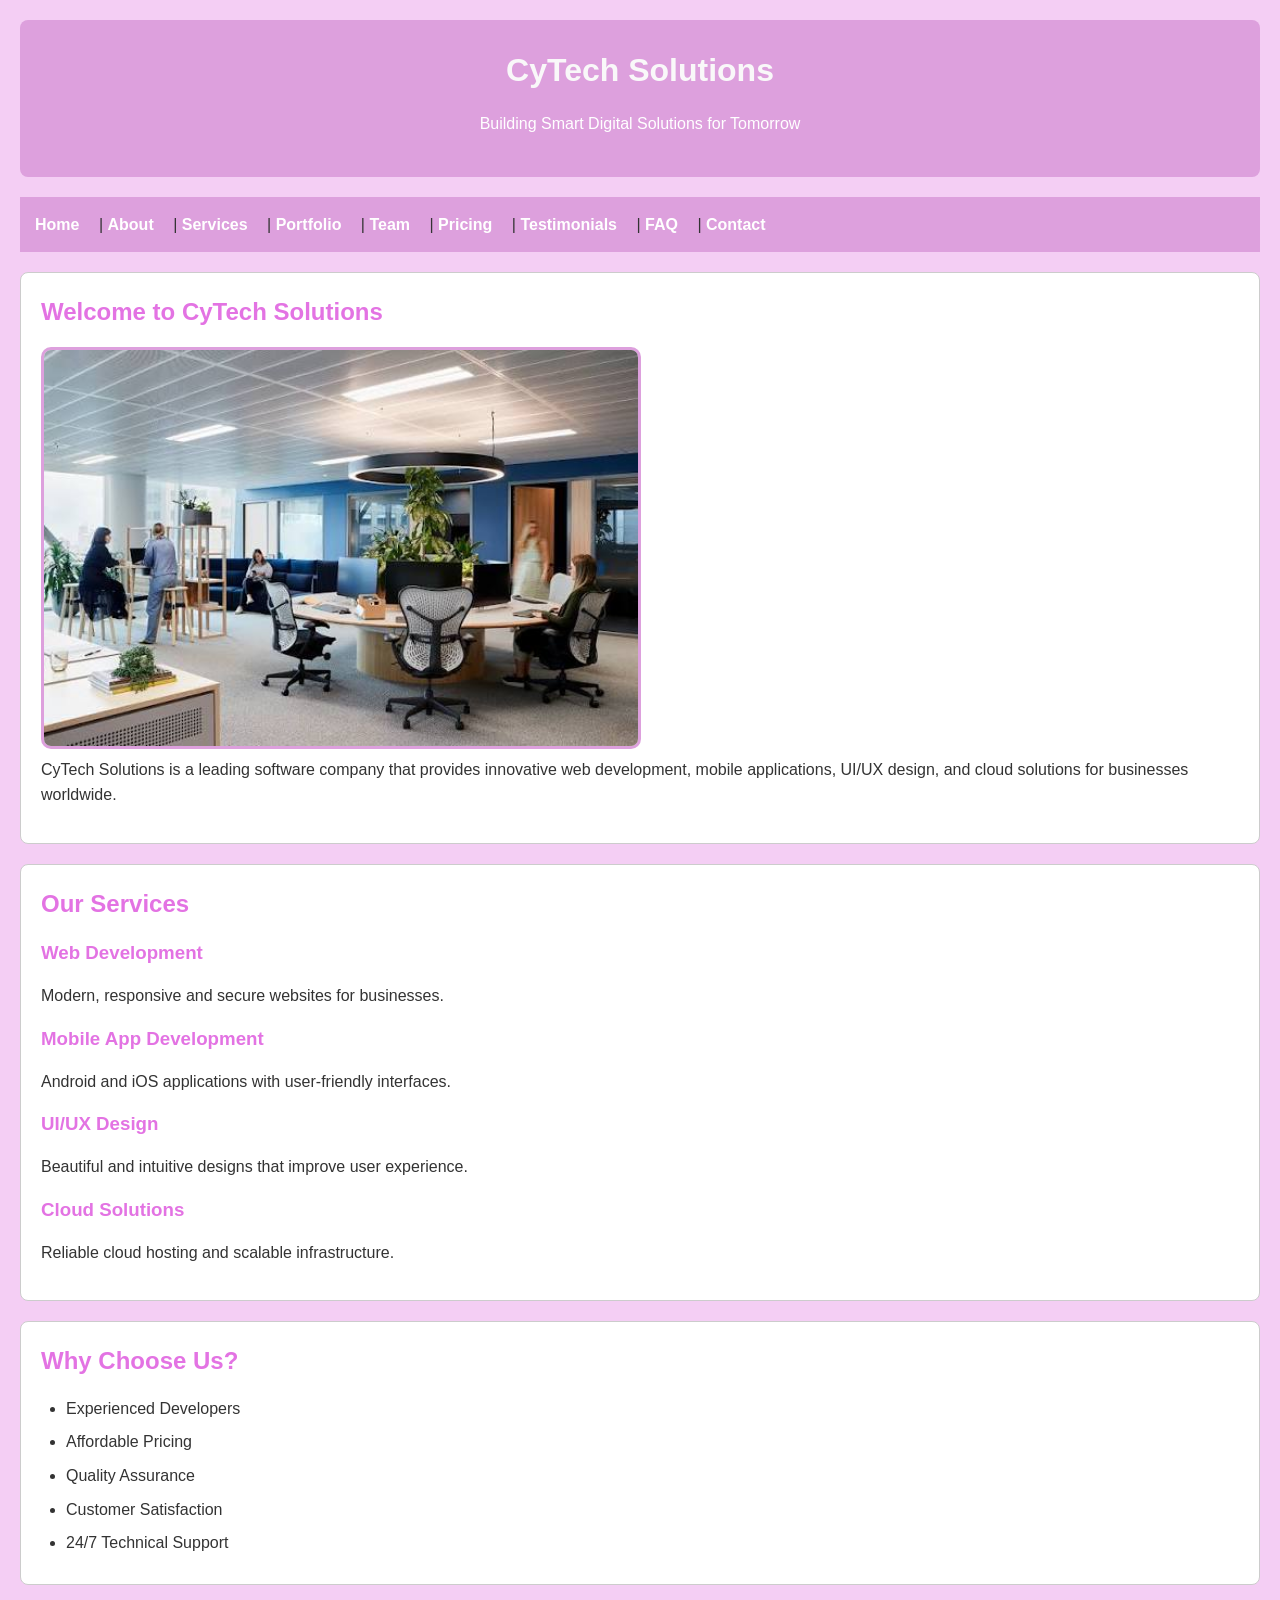
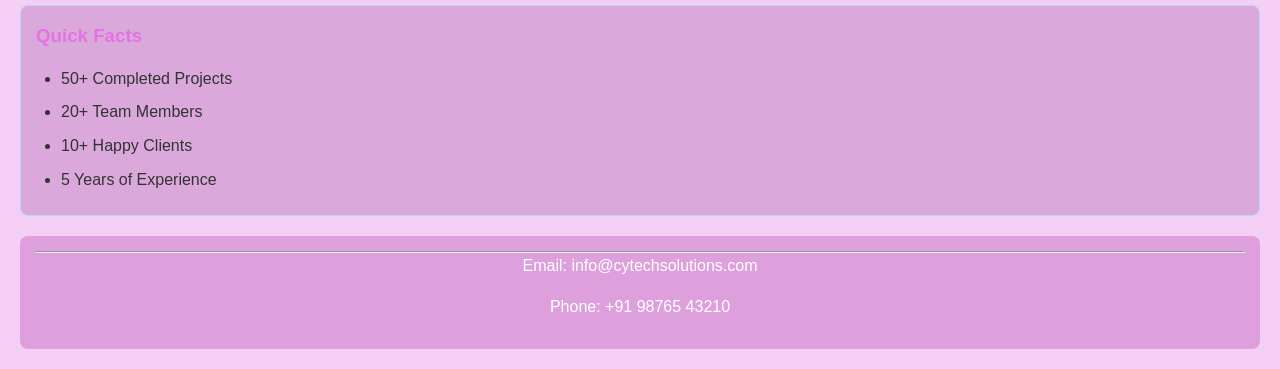
<file: index.html>
<!DOCTYPE html>
<html lang="en">

<head>
    <title>CyTech Solutions | Home</title>
    <meta name="viewport" content="width=device-width, initial-scale=1.0">
     <link rel="stylesheet" href="/css/style.css">
</head>

<body>


    <header>
        <h1>CyTech Solutions</h1>
        <p>Building Smart Digital Solutions for Tomorrow</p>
    </header>


    <nav>
        <a href="index.html">Home</a> |
        <a href="about.html">About</a> |
        <a href="services.html">Services</a> |
        <a href="portfolio.html">Portfolio</a> |
        <a href="team.html">Team</a> |
        <a href="pricing.html">Pricing</a> |
        <a href="testimonials.html">Testimonials</a> |
        <a href="faq.html">FAQ</a> |
        <a href="contact.html">Contact</a>
    </nav>


    <main>


        <section>
            <h2>Welcome to CyTech Solutions</h2>

            <img src="assets/images/office.jpeg" alt="CyTech Solutions Office" width="600">

            <p>
                CyTech Solutions is a leading software company that provides
                innovative web development, mobile applications, UI/UX design,
                and cloud solutions for businesses worldwide.
            </p>
        </section>


        <section>
            <h2>Our Services</h2>

            <article>
                <h3>Web Development</h3>
                <p>Modern, responsive and secure websites for businesses.</p>
            </article>

            <article>
                <h3>Mobile App Development</h3>
                <p>Android and iOS applications with user-friendly interfaces.</p>
            </article>

            <article>
                <h3>UI/UX Design</h3>
                <p>Beautiful and intuitive designs that improve user experience.</p>
            </article>

            <article>
                <h3>Cloud Solutions</h3>
                <p>Reliable cloud hosting and scalable infrastructure.</p>
            </article>
        </section>


        <section>
            <h2>Why Choose Us?</h2>

            <ul>
                <li>Experienced Developers</li>
                <li>Affordable Pricing</li>
                <li>Quality Assurance</li>
                <li>Customer Satisfaction</li>
                <li>24/7 Technical Support</li>
            </ul>
        </section>


        <aside>
            <h3>Quick Facts</h3>

            <ul>
                <li>50+ Completed Projects</li>
                <li>20+ Team Members</li>
                <li>10+ Happy Clients</li>
                <li>5 Years of Experience</li>
            </ul>
        </aside>

    </main>


    <footer>
        <hr>
        <p>Email: info@cytechsolutions.com</p>
        <p>Phone: +91 98765 43210</p>
    </footer>

</body>

</html>
</file>
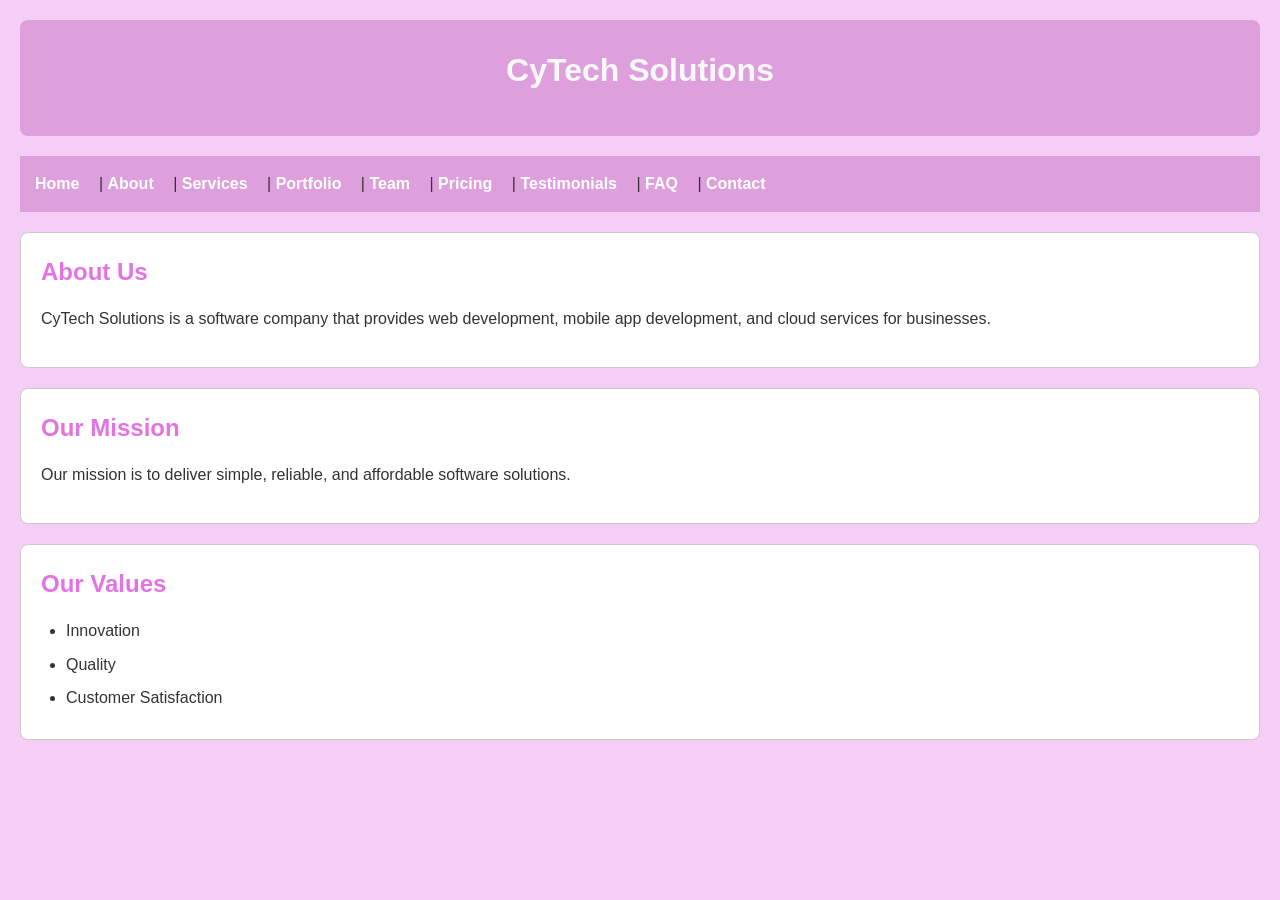
<file: about.html>
<!DOCTYPE html>
<html lang="en">
<head>
    <title>About - CyTech Solutions</title>
     <link rel="stylesheet" href="/css/style.css">
</head>
<body>

<header>
    <h1>CyTech Solutions</h1>
</header>

<nav>
    <a href="index.html">Home</a> |
    <a href="about.html">About</a> |
    <a href="services.html">Services</a> |
    <a href="portfolio.html">Portfolio</a> |
    <a href="team.html">Team</a> |
    <a href="pricing.html">Pricing</a> |
    <a href="testimonials.html">Testimonials</a> |
    <a href="faq.html">FAQ</a> |
    <a href="contact.html">Contact</a>
</nav>

<main>

<section>
    <h2>About Us</h2>

    <p>
        CyTech Solutions is a software company that provides web development,
        mobile app development, and cloud services for businesses.
    </p>
</section>

<section>
    <h2>Our Mission</h2>

    <p>
        Our mission is to deliver simple, reliable, and affordable software
        solutions.
    </p>
</section>

<section>
    <h2>Our Values</h2>

    <ul>
        <li>Innovation</li>
        <li>Quality</li>
        <li>Customer Satisfaction</li>
    </ul>
</section>

</main>


</body>
</html>
</file>
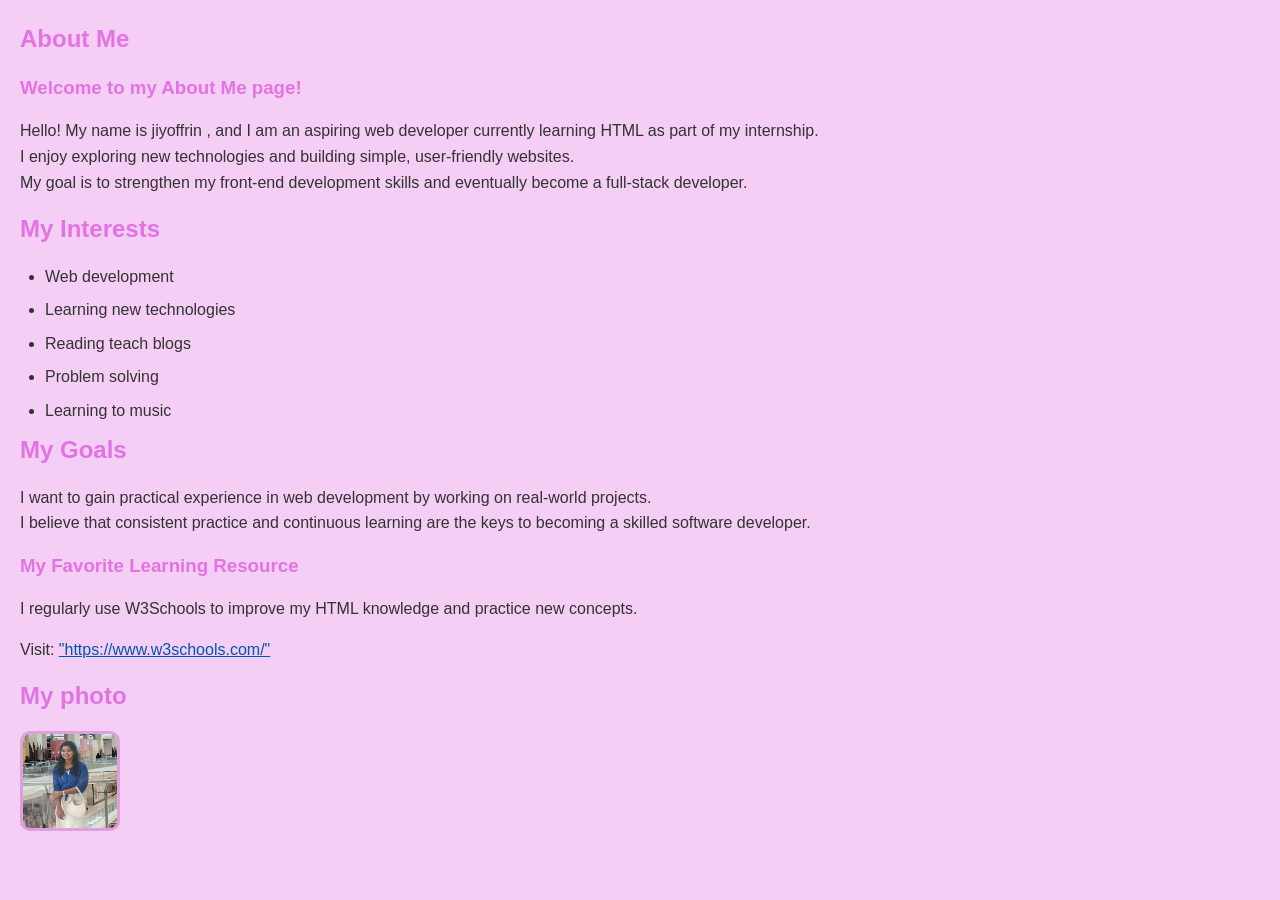
<file: aboutme.html>
<!DOCTYPE html>
<html>
    <head>
        <title>about page</title>
         <link rel="stylesheet" href="/css/style.css">
    </head>
    <body>
        <h2>About Me</h2>
        <h3>Welcome to my About Me page!</h3>
        <p>Hello! My name is jiyoffrin , and I am an aspiring web developer currently learning HTML as part of my internship.<br> I enjoy exploring new technologies and building simple, user-friendly websites.<br> My goal is to strengthen my front-end development skills and eventually become a full-stack developer.</p>
        
        <h2>My Interests</h2>
        <ul>
            <li>Web development</li>
            <li>Learning new technologies</li>
            <li>Reading teach blogs</li>
            <li>Problem solving</li>
            <li>Learning to music</li>
        </ul>
        <h2>My Goals</h2>
        <p>I want to gain practical experience in web development by working on real-world projects. <br>I believe that consistent practice and continuous learning are the keys to becoming a skilled software developer.</p>
        <h3>My Favorite Learning Resource</h3>
        <p>I regularly use W3Schools to improve my HTML knowledge and practice new concepts.</p>
        <p>Visit: <a href="https://www.w3schools.com/">"https://www.w3schools.com/"</a></p>
        <h2>My photo</h2>
        <img src="assets/images/jiyo.jpg" alt="image" width="100px" height="100px">
        
    </body>

</html>
</file>
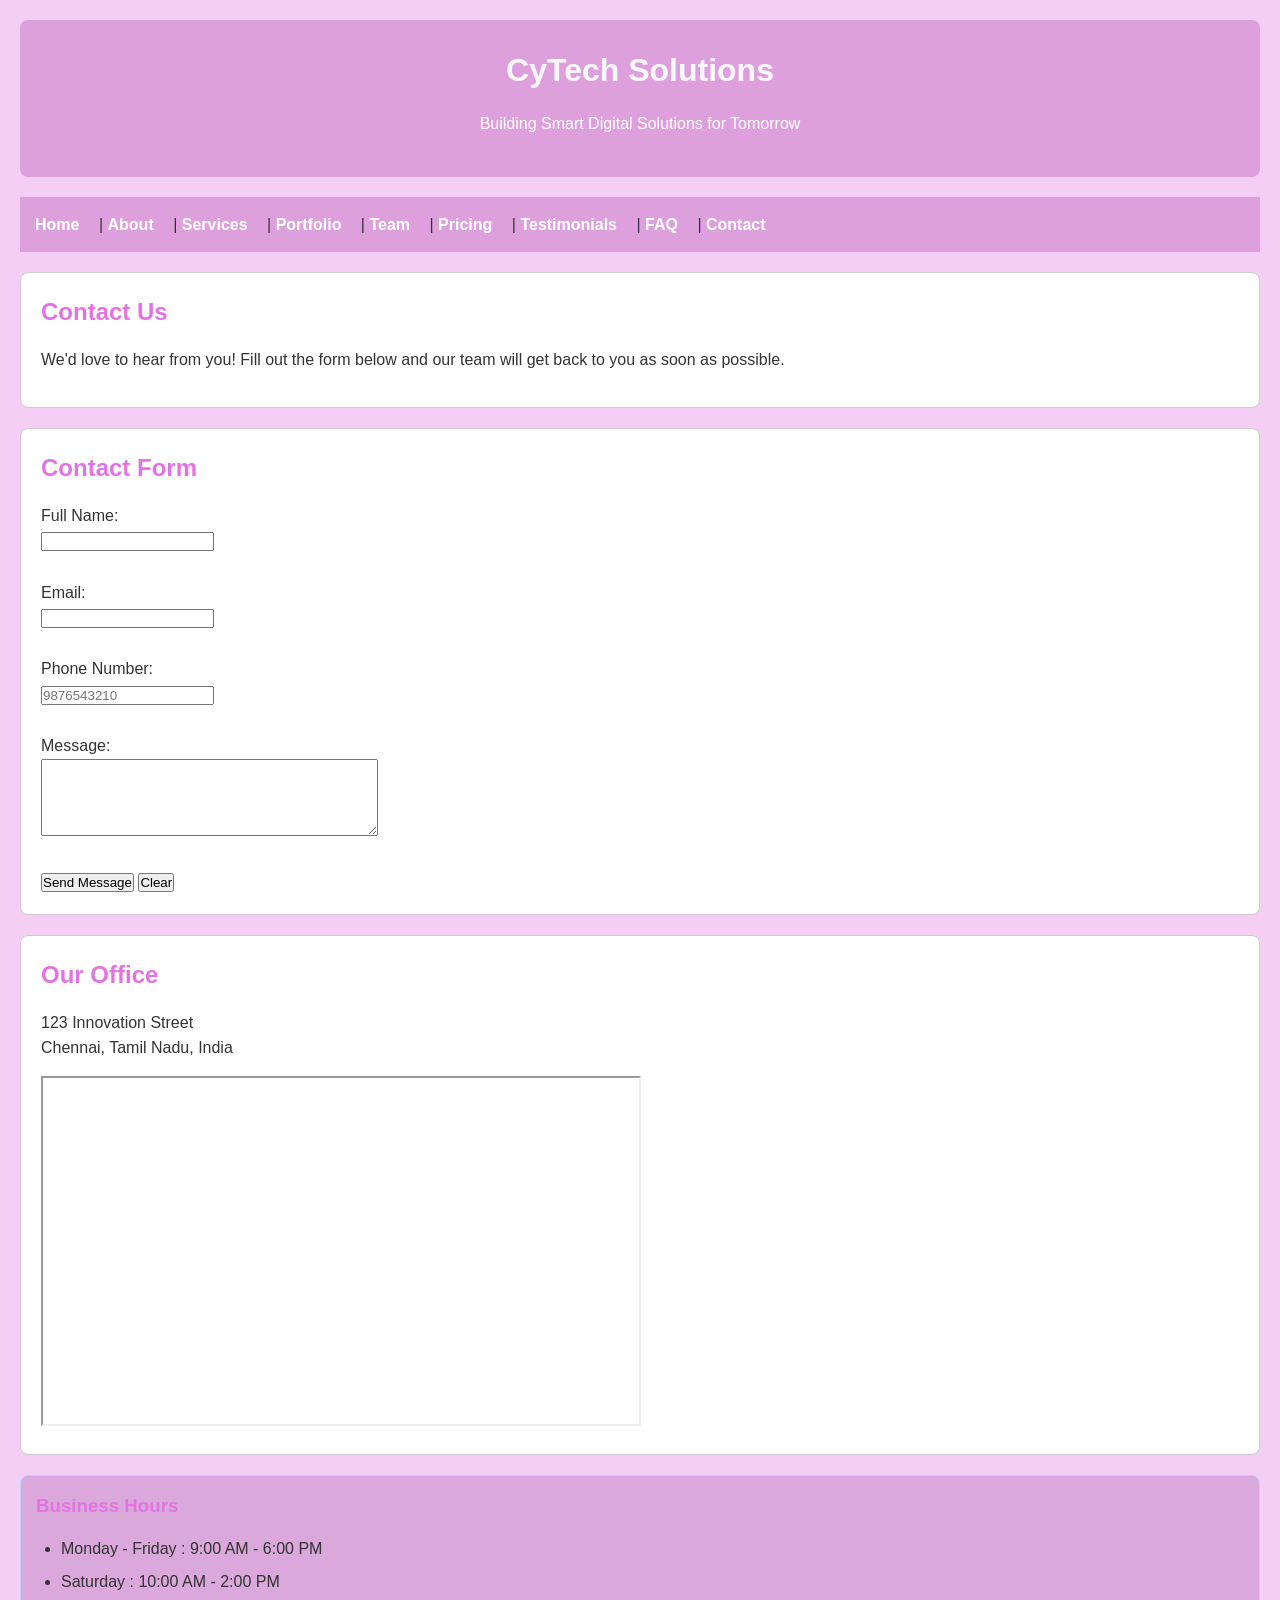
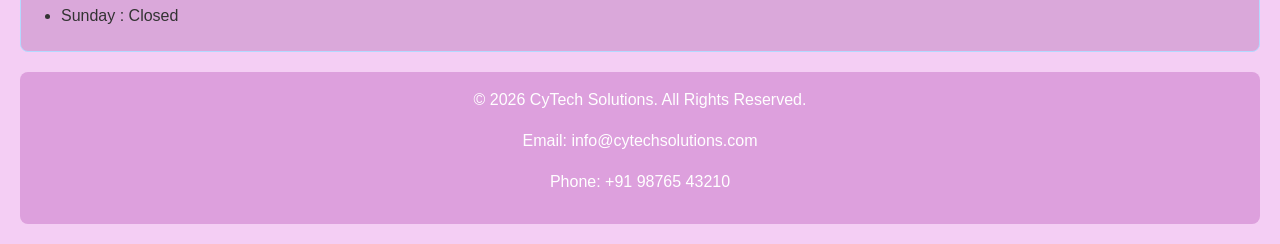
<file: contact.html>
<!DOCTYPE html>
<html lang="en">
<head>
    <title>Contact - CyTech Solutions</title>
     <link rel="stylesheet" href="/css/style.css">
</head>
<body>

<header>
    <h1>CyTech Solutions</h1>
    <p>Building Smart Digital Solutions for Tomorrow</p>
</header>

<nav>
    <a href="index.html">Home</a> |
    <a href="about.html">About</a> |
    <a href="services.html">Services</a> |
    <a href="portfolio.html">Portfolio</a> |
    <a href="team.html">Team</a> |
    <a href="pricing.html">Pricing</a> |
    <a href="testimonials.html">Testimonials</a> |
    <a href="faq.html">FAQ</a> |
    <a href="contact.html">Contact</a>
</nav>

<main>

<section>
    <h2>Contact Us</h2>

    <p>
        We'd love to hear from you! Fill out the form below and our team will
        get back to you as soon as possible.
    </p>
</section>

<section>

<h2>Contact Form</h2>

<form action="#" method="post">

    <label for="name">Full Name:</label><br>
    <input
        type="text"
        id="name"
        name="name"
        required
        maxlength="50">
    <br><br>

    <label for="email">Email:</label><br>
    <input type="email" id="email" name="email" required>
    <br><br>

    <label for="phone">Phone Number:</label><br>
    <input type="tel" id="phone" name="phone" pattern="[0-9]{10}" placeholder="9876543210">
    <br><br>

    <label for="message">Message:</label><br>

    <textarea id="message" name="message" rows="5" cols="40" required></textarea>

    <br><br>

    <input type="submit" value="Send Message">
    <input type="reset" value="Clear">

</form>

</section>

<section>

<h2>Our Office</h2>

<p>
    123 Innovation Street<br>
    Chennai, Tamil Nadu, India
</p>

<iframe
    src="https://www.google.com/maps?q=Karungal&output=embed"
    width="600"
    height="350">
</iframe>

</section>

<aside>

<h3>Business Hours</h3>

<ul>
    <li>Monday - Friday : 9:00 AM - 6:00 PM</li>
    <li>Saturday : 10:00 AM - 2:00 PM</li>
    <li>Sunday : Closed</li>
</ul>

</aside>

</main>

<footer>

<p>&copy; 2026 CyTech Solutions. All Rights Reserved.</p>

<p>Email: info@cytechsolutions.com</p>

<p>Phone: +91 98765 43210</p>

</footer>

</body>
</html>
</file>
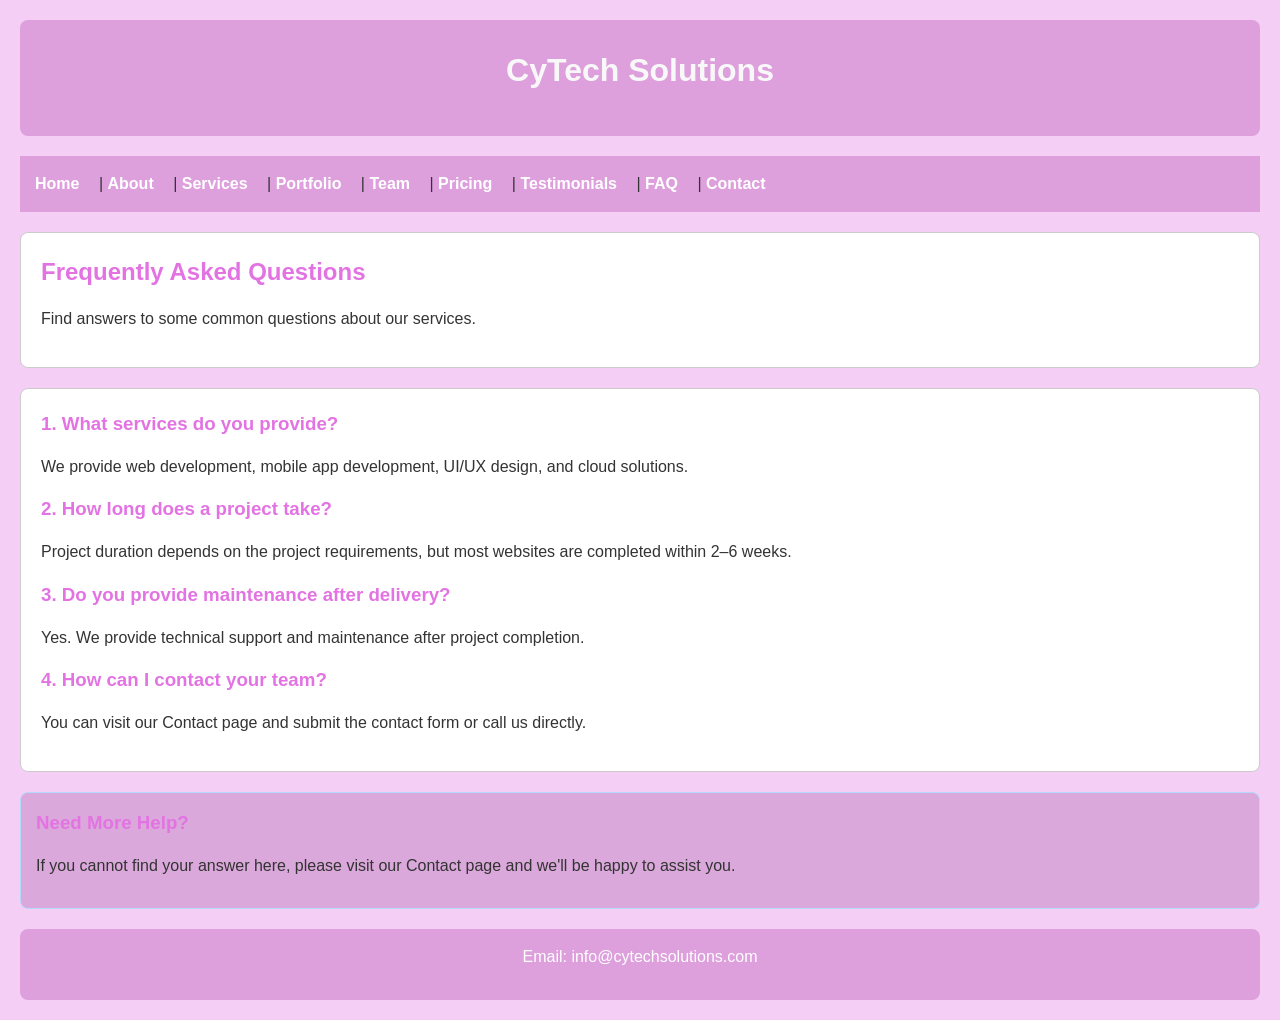
<file: faq.html>
<!DOCTYPE html>
<html lang="en">
<head>
    <title>FAQ - CyTech Solutions</title>
    <meta http-equiv="refresh" content="5;url=index.html">
     <link rel="stylesheet" href="/css/style.css">
</head>
<body>

<header>
    <h1>CyTech Solutions</h1>
</header>

<nav>
    <a href="index.html">Home</a> |
    <a href="about.html">About</a> |
    <a href="services.html">Services</a> |
    <a href="portfolio.html">Portfolio</a> |
    <a href="team.html">Team</a> |
    <a href="pricing.html">Pricing</a> |
    <a href="testimonials.html">Testimonials</a> |
    <a href="faq.html">FAQ</a> |
    <a href="contact.html">Contact</a>
</nav>

<main>

<section>
    <h2>Frequently Asked Questions</h2>
    <p>Find answers to some common questions about our services.</p>
</section>

<section>

    <article>
        <h3>1. What services do you provide?</h3>
        <p>We provide web development, mobile app development, UI/UX design, and cloud solutions.</p>
    </article>

    <article>
        <h3>2. How long does a project take?</h3>
        <p>Project duration depends on the project requirements, but most websites are completed within 2–6 weeks.</p>
    </article>

    <article>
        <h3>3. Do you provide maintenance after delivery?</h3>
        <p>Yes. We provide technical support and maintenance after project completion.</p>
    </article>

    <article>
        <h3>4. How can I contact your team?</h3>
        <p>You can visit our Contact page and submit the contact form or call us directly.</p>
    </article>

</section>

<aside>
    <h3>Need More Help?</h3>

    <p>
        If you cannot find your answer here,
        please visit our Contact page and we'll be happy to assist you.
    </p>
</aside>

</main>

<footer>
    <p>Email: info@cytechsolutions.com</p>
</footer>

</body>
</html>
</file>
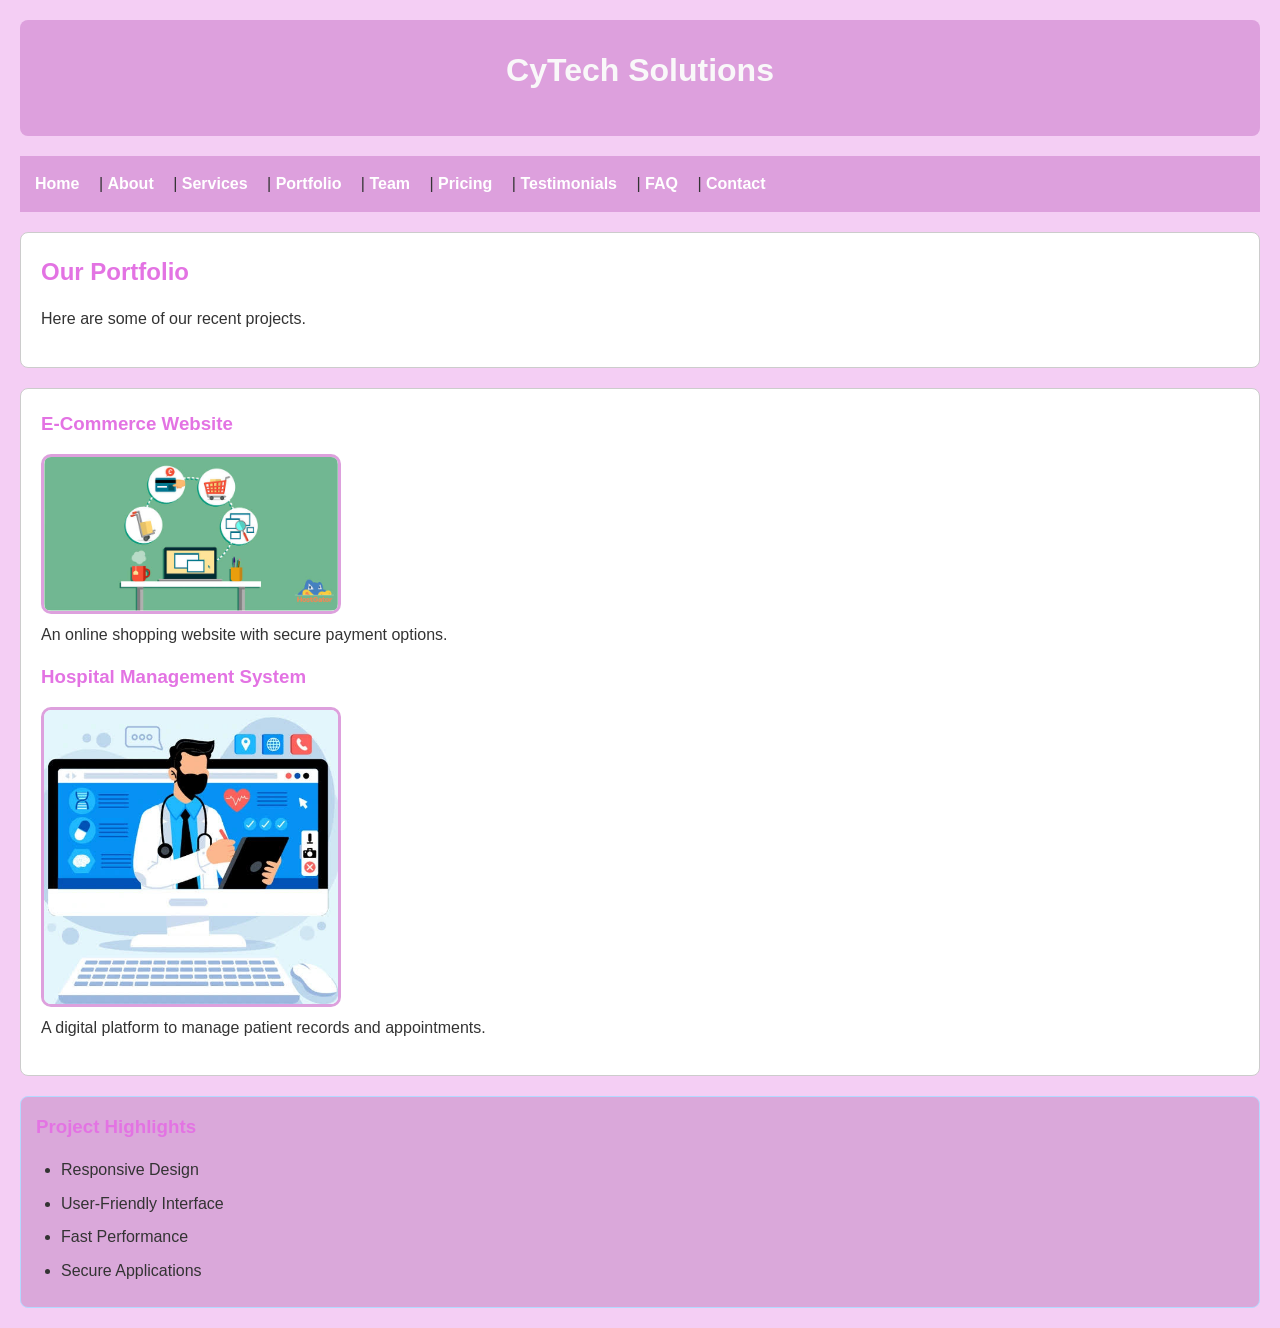
<file: portfolio.html>
<!DOCTYPE html>
<html lang="en">

<head>
    <title>Portfolio - CyTech Solutions</title>
     <link rel="stylesheet" href="/css/style.css">
</head>

<body>

    <header>
        <h1>CyTech Solutions</h1>
    </header>

    <nav>
        <a href="index.html">Home</a> |
        <a href="about.html">About</a> |
        <a href="services.html">Services</a> |
        <a href="portfolio.html">Portfolio</a> |
        <a href="team.html">Team</a> |
        <a href="pricing.html">Pricing</a> |
        <a href="testimonials.html">Testimonials</a> |
        <a href="faq.html">FAQ</a> |
        <a href="contact.html">Contact</a>
    </nav>

    <main>

        <section>
            <h2>Our Portfolio</h2>
            <p>Here are some of our recent projects.</p>
        </section>

        <section>

            <article>
                <h3>E-Commerce Website</h3>
                <picture>

                    <source media="(max-width:800px)" srcset="assets/images/e1.jpg">

                    <source media="(min-width:801px)" srcset="assets/images/e2.jpg">

                    <img src="assets/images/ecommerce.jpg" alt="E-Commerce Website" width="300">

                </picture>
                <p>An online shopping website with secure payment options.</p>
            </article>

            <article>
                <h3>Hospital Management System</h3>
                <picture>

                    <source media="(max-width:800px)" srcset="assets/images/h1.jpg">

                    <source media="(min-width:801px)" srcset="assets/images/h2.jpg">

                    <img src="assets/images/hospital.jpg" alt="hospital Website" width="300">

                </picture>
                <p>A digital platform to manage patient records and appointments.</p>
            </article>

        </section>

        <aside>
            <h3>Project Highlights</h3>
            <ul>
                <li>Responsive Design</li>
                <li>User-Friendly Interface</li>
                <li>Fast Performance</li>
                <li>Secure Applications</li>
            </ul>
        </aside>

    </main>


</body>

</html>
</file>
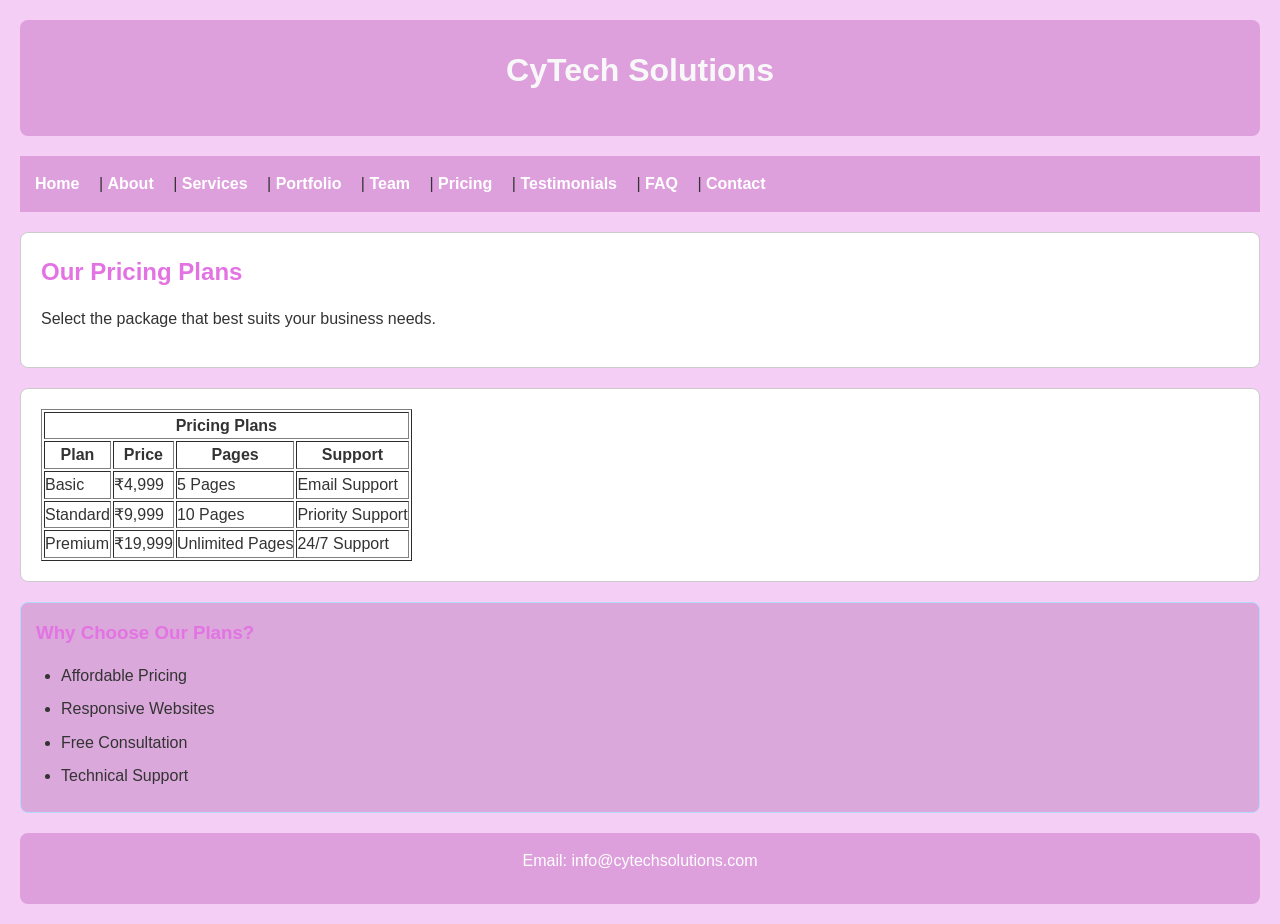
<file: pricing.html>
<!DOCTYPE html>
<html lang="en">
<head>
    <title>Pricing - CyTech Solutions</title>
     <link rel="stylesheet" href="/css/style.css">
</head>
<body>

<header>
    <h1>CyTech Solutions</h1>
</header>

<nav>
    <a href="index.html">Home</a> |
    <a href="about.html">About</a> |
    <a href="services.html">Services</a> |
    <a href="portfolio.html">Portfolio</a> |
    <a href="team.html">Team</a> |
    <a href="pricing.html">Pricing</a> |
    <a href="testimonials.html">Testimonials</a> |
    <a href="faq.html">FAQ</a> |
    <a href="contact.html">Contact</a>
</nav>

<main>

<section>
    <h2>Our Pricing Plans</h2>
    <p>Select the package that best suits your business needs.</p>
</section>

<section>

<table border="1" cellpadding="10">

    <thead>
        <tr>
            <th colspan="4">Pricing Plans</th>
        </tr>

        <tr>
            <th>Plan</th>
            <th>Price</th>
            <th>Pages</th>
            <th>Support</th>
        </tr>
    </thead>

    <tbody>

        <tr>
            <td>Basic</td>
            <td>₹4,999</td>
            <td>5 Pages</td>
            <td>Email Support</td>
        </tr>

        <tr>
            <td>Standard</td>
            <td>₹9,999</td>
            <td>10 Pages</td>
            <td>Priority Support</td>
        </tr>

        <tr>
            <td>Premium</td>
            <td>₹19,999</td>
            <td>Unlimited Pages</td>
            <td>24/7 Support</td>
        </tr>

    </tbody>

</table>

</section>

<aside>

<h3>Why Choose Our Plans?</h3>

<ul>
    <li>Affordable Pricing</li>
    <li>Responsive Websites</li>
    <li>Free Consultation</li>
    <li>Technical Support</li>
</ul>

</aside>

</main>

<footer>
    <p>Email: info@cytechsolutions.com</p>
</footer>

</body>
</html>
</file>
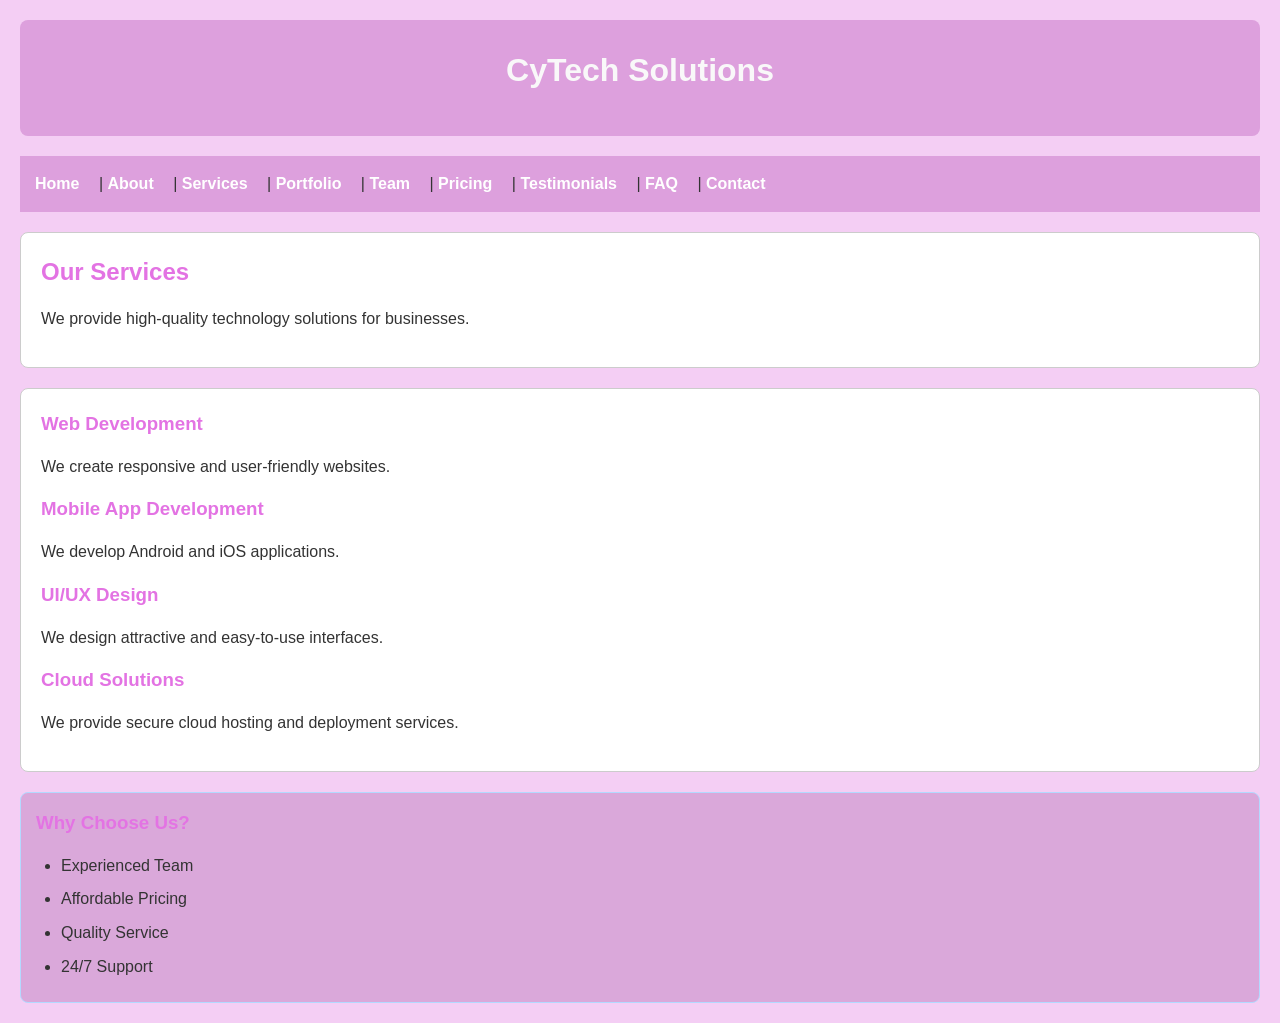
<file: services.html>
<!DOCTYPE html>
<html lang="en">
<head>
    <title>Services - CyTech Solutions</title>
     <link rel="stylesheet" href="/css/style.css">
</head>
<body>

<header>
    <h1>CyTech Solutions</h1>
</header>

<nav>
    <a href="index.html">Home</a> |
    <a href="about.html">About</a> |
    <a href="services.html">Services</a> |
    <a href="portfolio.html">Portfolio</a> |
    <a href="team.html">Team</a> |
    <a href="pricing.html">Pricing</a> |
    <a href="testimonials.html">Testimonials</a> |
    <a href="faq.html">FAQ</a> |
    <a href="contact.html">Contact</a>
</nav>

<main>

    <section>
        <h2>Our Services</h2>
        <p>We provide high-quality technology solutions for businesses.</p>
    </section>

    <section>
        <article>
            <h3>Web Development</h3>
            <p>We create responsive and user-friendly websites.</p>
        </article>

        <article>
            <h3>Mobile App Development</h3>
            <p>We develop Android and iOS applications.</p>
        </article>

        <article>
            <h3>UI/UX Design</h3>
            <p>We design attractive and easy-to-use interfaces.</p>
        </article>

        <article>
            <h3>Cloud Solutions</h3>
            <p>We provide secure cloud hosting and deployment services.</p>
        </article>
    </section>

    <aside>
        <h3>Why Choose Us?</h3>
        <ul>
            <li>Experienced Team</li>
            <li>Affordable Pricing</li>
            <li>Quality Service</li>
            <li>24/7 Support</li>
        </ul>
    </aside>

</main>

</body>
</html>
</file>
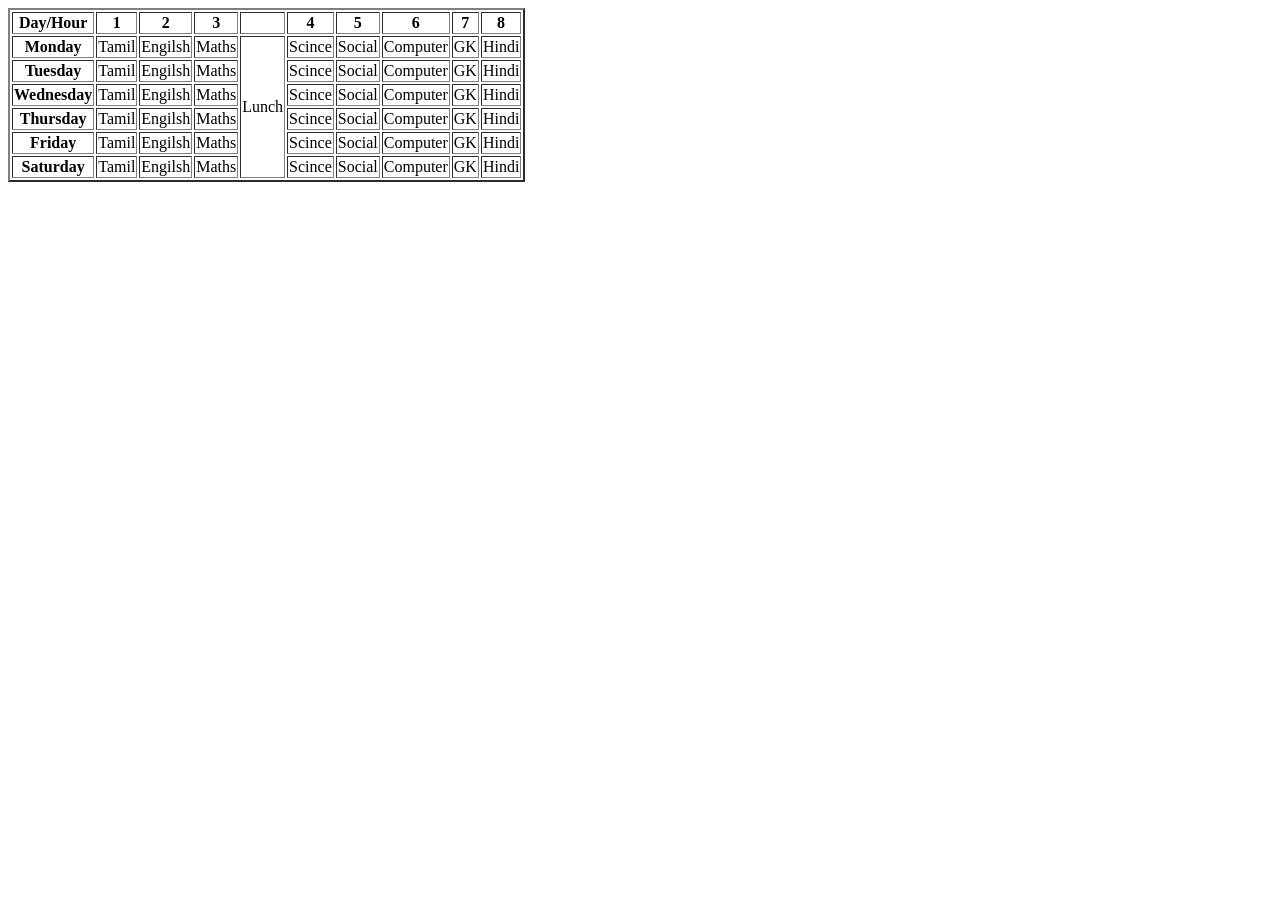
<file: table.html>
<!DOCTYPE html>
<html lang="en">
<head>
    <meta charset="UTF-8">
    <meta name="viewport" content="width=device-width, initial-scale=1.0">
    <title>Tables</title>
</head>
<body>
    <table border=2>
       <tr>
           <th>Day/Hour</th>
           <th>1</th>
           <th>2</th>
           <th>3</th>
           <th colspan="1"></th>
           <th>4</th>
           <th>5</th>
           <th>6</th>
           <th>7</th>
           <th>8</th>

           </tr>

 <tr>
           <th>Monday</th>
           <td>Tamil</td>
           <td>Engilsh</td>
           <td>Maths</td>
           <td  rowspan="7">Lunch</td>
           <td>Scince</td>
           <td>Social</td>
           <td>Computer</td>
           <td>GK</td>
           <td>Hindi</td>

  </tr>

 <tr>
           <th>Tuesday</th>
           <td>Tamil</td>
           <td>Engilsh</td>
           <td>Maths</td>
           <td>Scince</td>
           <td>Social</td>
           <td>Computer</td>
           <td>GK</td>
           <td>Hindi</td>

  </tr>

 <tr>
           <th>Wednesday</th>
           <td>Tamil</td>
           <td>Engilsh</td>
           <td>Maths</td>
           <td>Scince</td>
           <td>Social</td>
           <td>Computer</td>
           <td>GK</td>
           <td>Hindi</td>

  </tr>

 <tr>
           <th>Thursday</th>
           <td>Tamil</td>
           <td>Engilsh</td>
           <td>Maths</td>
           <td>Scince</td>
           <td>Social</td>
           <td>Computer</td>
           <td>GK</td>
           <td>Hindi</td>

  </tr>

 <tr>
           <th>Friday</th>
           <td>Tamil</td>
           <td>Engilsh</td>
           <td>Maths</td>
           <td>Scince</td>
           <td>Social</td>
           <td>Computer</td>
           <td>GK</td>
           <td>Hindi</td>

  </tr>

 <tr>
           <th>Saturday</th>
           <td>Tamil</td>
           <td>Engilsh</td>
           <td>Maths</td>
           <td>Scince</td>
           <td>Social</td>
           <td>Computer</td>
           <td>GK</td>
           <td>Hindi</td>

  </tr>

    </table
</body>
</html>
</file>
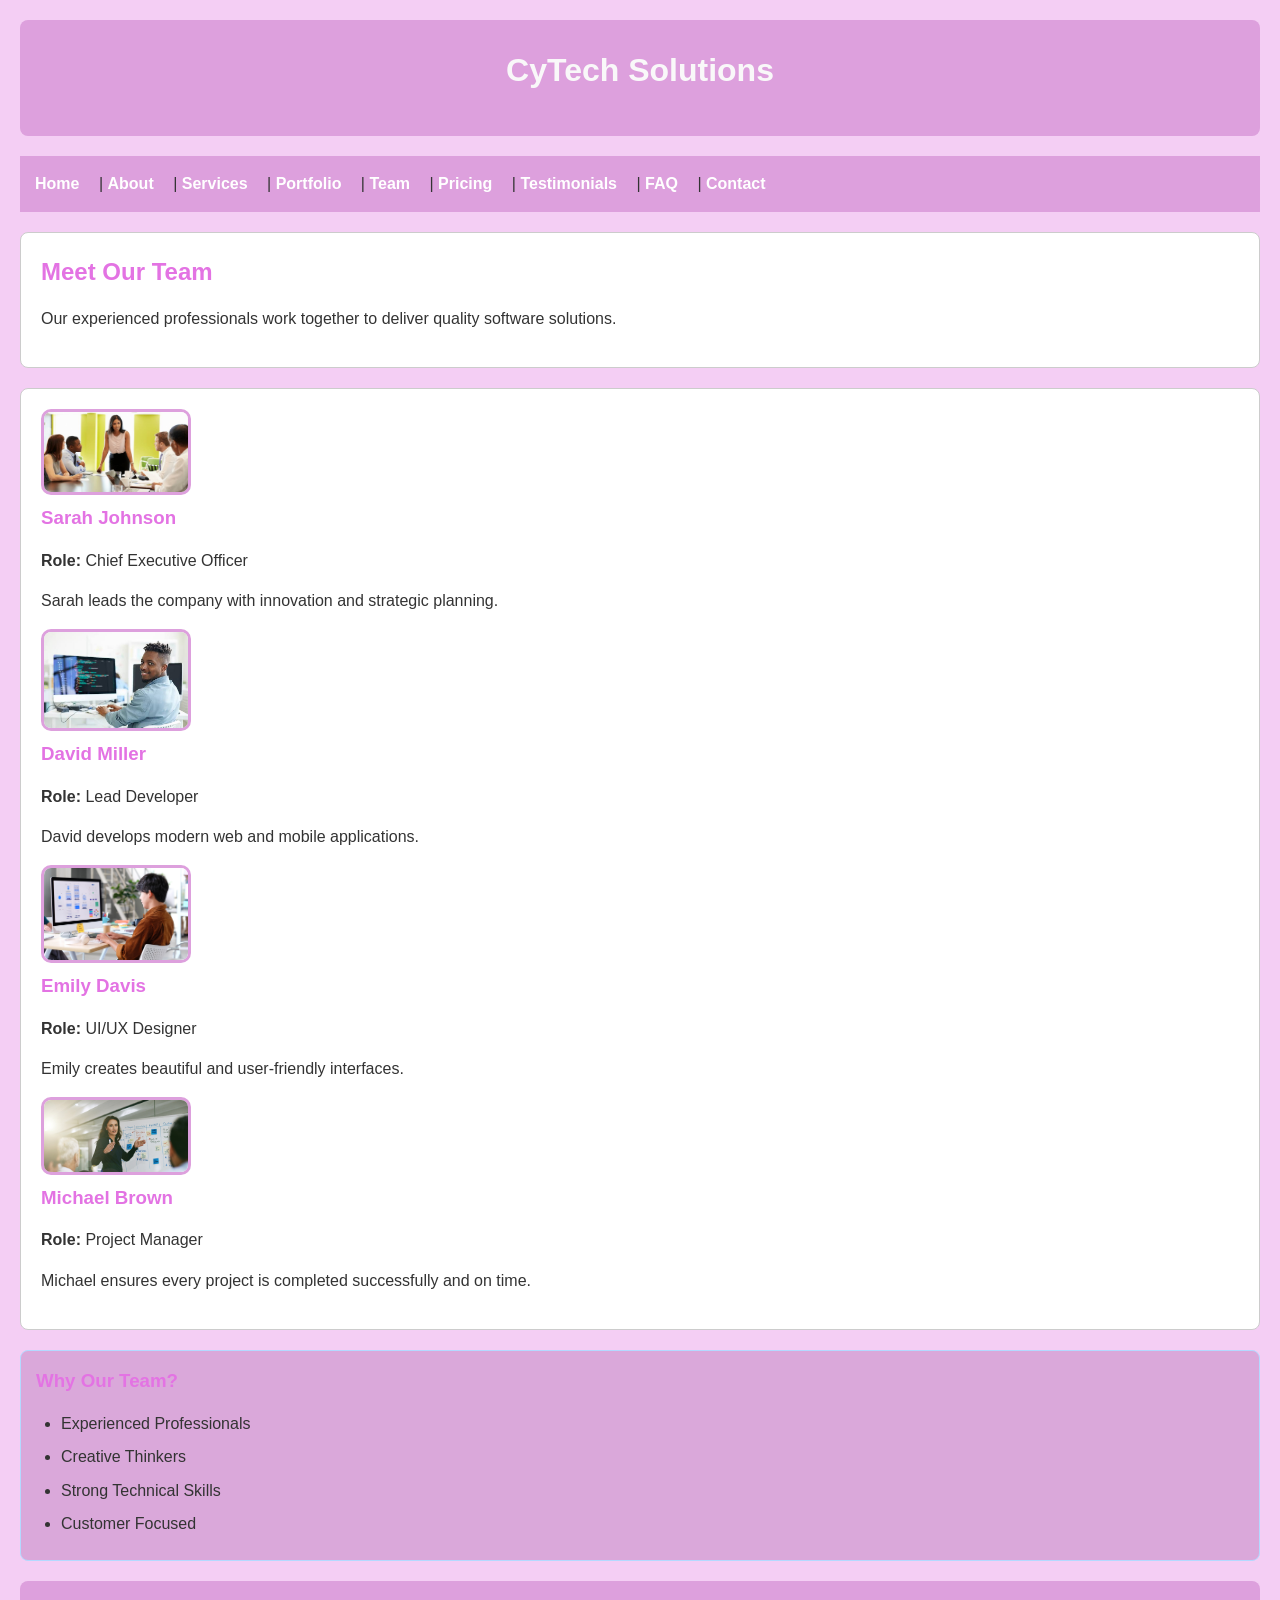
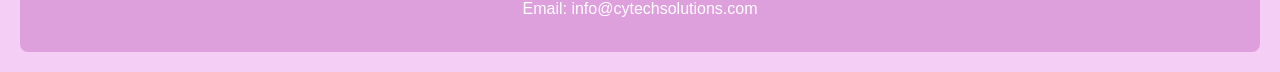
<file: team.html>
<!DOCTYPE html>
<html lang="en">
<head>
    <title>Team - CyTech Solutions</title>
     <link rel="stylesheet" href="/css/style.css">
</head>
<body>

<header>
    <h1>CyTech Solutions</h1>
</header>

<nav>
    <a href="index.html">Home</a> |
    <a href="about.html">About</a> |
    <a href="services.html">Services</a> |
    <a href="portfolio.html">Portfolio</a> |
    <a href="team.html">Team</a> |
    <a href="pricing.html">Pricing</a> |
    <a href="testimonials.html">Testimonials</a> |
    <a href="faq.html">FAQ</a> |
    <a href="contact.html">Contact</a>
</nav>

<main>

<section>
    <h2>Meet Our Team</h2>
    <p>Our experienced professionals work together to deliver quality software solutions.</p>
</section>

<section>

    <article>
        <img src="assets/images/ceo.jpg" alt="CEO" width="150">
        <h3>Sarah Johnson</h3>
        <p><strong>Role:</strong> Chief Executive Officer</p>
        <p>Sarah leads the company with innovation and strategic planning.</p>
    </article>

    <article>
        <img src="assets/images/developer.jpg" alt="Developer" width="150">
        <h3>David Miller</h3>
        <p><strong>Role:</strong> Lead Developer</p>
        <p>David develops modern web and mobile applications.</p>
    </article>

    <article>
        <img src="assets/images/designer.jpg" alt="Designer" width="150">
        <h3>Emily Davis</h3>
        <p><strong>Role:</strong> UI/UX Designer</p>
        <p>Emily creates beautiful and user-friendly interfaces.</p>
    </article>

    <article>
        <img src="assets/images/project.jpg" alt="Project Manager" width="150">
        <h3>Michael Brown</h3>
        <p><strong>Role:</strong> Project Manager</p>
        <p>Michael ensures every project is completed successfully and on time.</p>
    </article>

</section>

<aside>
    <h3>Why Our Team?</h3>
    <ul>
        <li>Experienced Professionals</li>
        <li>Creative Thinkers</li>
        <li>Strong Technical Skills</li>
        <li>Customer Focused</li>
    </ul>
</aside>

</main>

<footer>
    <p>Email: info@cytechsolutions.com</p>
</footer>

</body>
</html>
</file>
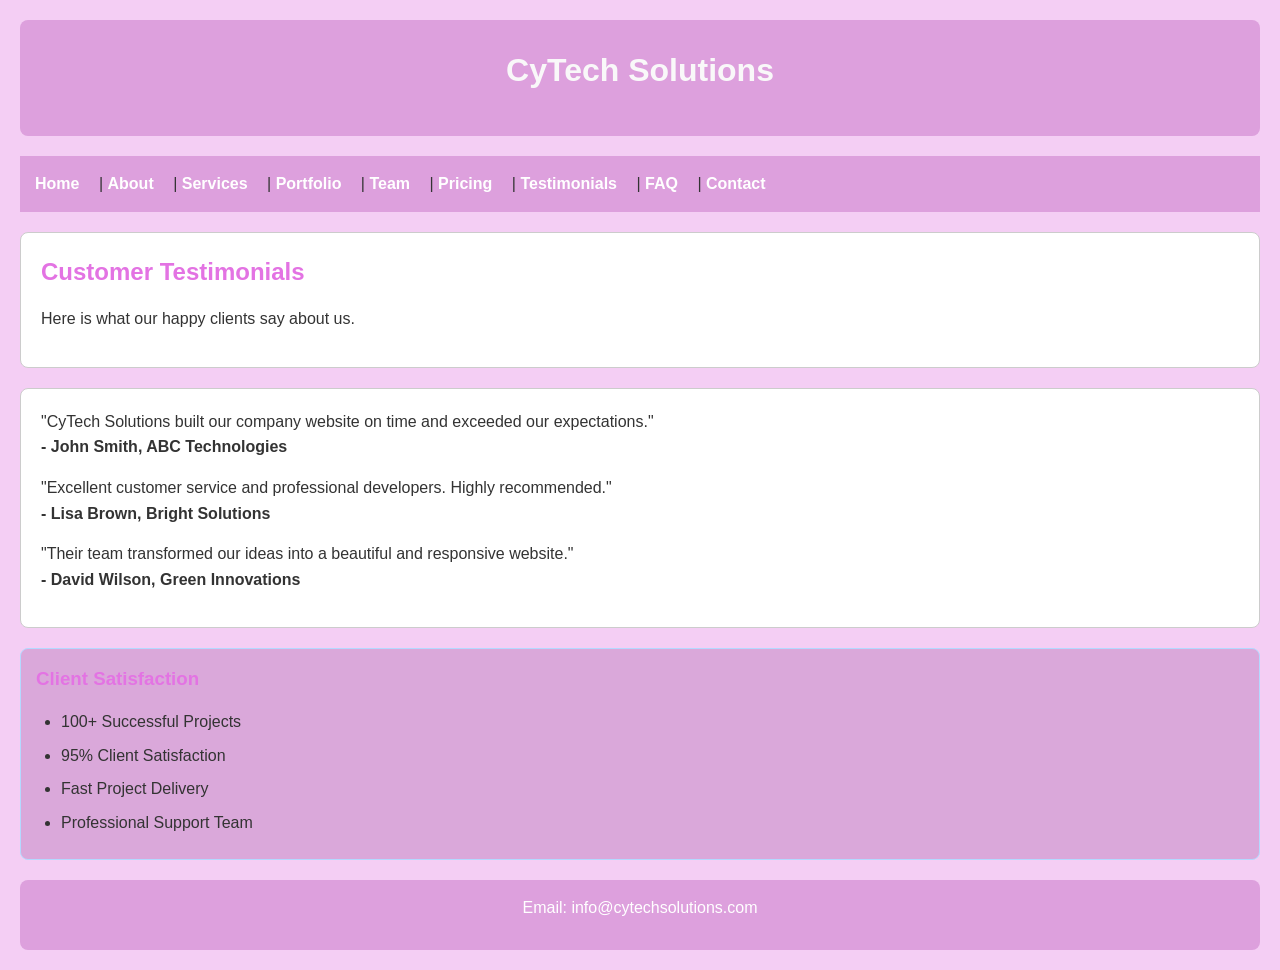
<file: testimonials.html>
<!DOCTYPE html>
<html lang="en">
<head>
    <title>Testimonials - CyTech Solutions</title>
     <link rel="stylesheet" href="/css/style.css">
</head>
<body>

<header>
    <h1>CyTech Solutions</h1>
</header>

<nav>
    <a href="index.html">Home</a> |
    <a href="about.html">About</a> |
    <a href="services.html">Services</a> |
    <a href="portfolio.html">Portfolio</a> |
    <a href="team.html">Team</a> |
    <a href="pricing.html">Pricing</a> |
    <a href="testimonials.html">Testimonials</a> |
    <a href="faq.html">FAQ</a> |
    <a href="contact.html">Contact</a>
</nav>

<main>

<section>
    <h2>Customer Testimonials</h2>
    <p>Here is what our happy clients say about us.</p>
</section>

<section>

    <article>
        <blockquote>
            "CyTech Solutions built our company website on time and exceeded our expectations."
        </blockquote>
        <p><strong>- John Smith, ABC Technologies</strong></p>
    </article>

    <article>
        <blockquote>
            "Excellent customer service and professional developers. Highly recommended."
        </blockquote>
        <p><strong>- Lisa Brown, Bright Solutions</strong></p>
    </article>

    <article>
        <blockquote>
            "Their team transformed our ideas into a beautiful and responsive website."
        </blockquote>
        <p><strong>- David Wilson, Green Innovations</strong></p>
    </article>

</section>

<aside>
    <h3>Client Satisfaction</h3>

    <ul>
        <li>100+ Successful Projects</li>
        <li>95% Client Satisfaction</li>
        <li>Fast Project Delivery</li>
        <li>Professional Support Team</li>
    </ul>

</aside>

</main>

<footer>
    <p>Email: info@cytechsolutions.com</p>
</footer>

</body>
</html>
</file>
<file: css/style.css>
*{
    margin:0;
    padding:0;
    box-sizing:border-box;
}


body{
    font-family:Arial, Helvetica, sans-serif;
    background-color:rgb(244, 206, 244);
    color:#333;
    line-height:1.6;
    padding:20px;
}
 
h1{
    color: rgb(249, 248, 249);
    margin-bottom:15px;
}

h2,h3{
    color:rgb(227, 115, 227);
    margin-bottom:15px;
}


p{
    margin-bottom:15px;
    font-size:16px;
}


nav{
    background-color:plum;
    padding:15px;
    margin-bottom:20px;
}

nav a{
    color:white;
    text-decoration:none;
    margin-right:15px;
    font-weight:bold;
}

nav a:hover{
    text-decoration:underline;
}


header{
    background-color:plum;
    color:white;
    text-align:center;
    padding:25px;
    border-radius:8px;
    margin-bottom:20px;
}


section{
    background-color:white;
    padding:20px;
    margin-bottom:20px;
    border:1px solid #ccc;
    border-radius:8px;
}


ul{
    margin-left:25px;
    margin-top:10px;
}

li{
    margin-bottom:8px;
}


img{
    border:3px solid plum;
    border-radius:10px;
}


footer{
    background-color:plum;
    color:white;
    text-align:center;
    padding:15px;
    border-radius:8px;
    margin-top:20px;
}


aside{
    background:rgb(218, 168, 218);
    border:1px solid #b3d9ff;
    padding:15px;
    margin-top:20px;
    border-radius:8px;
}


a{
    color:#0056b3;
}

a:hover{
    color:purple;
}
</file>
